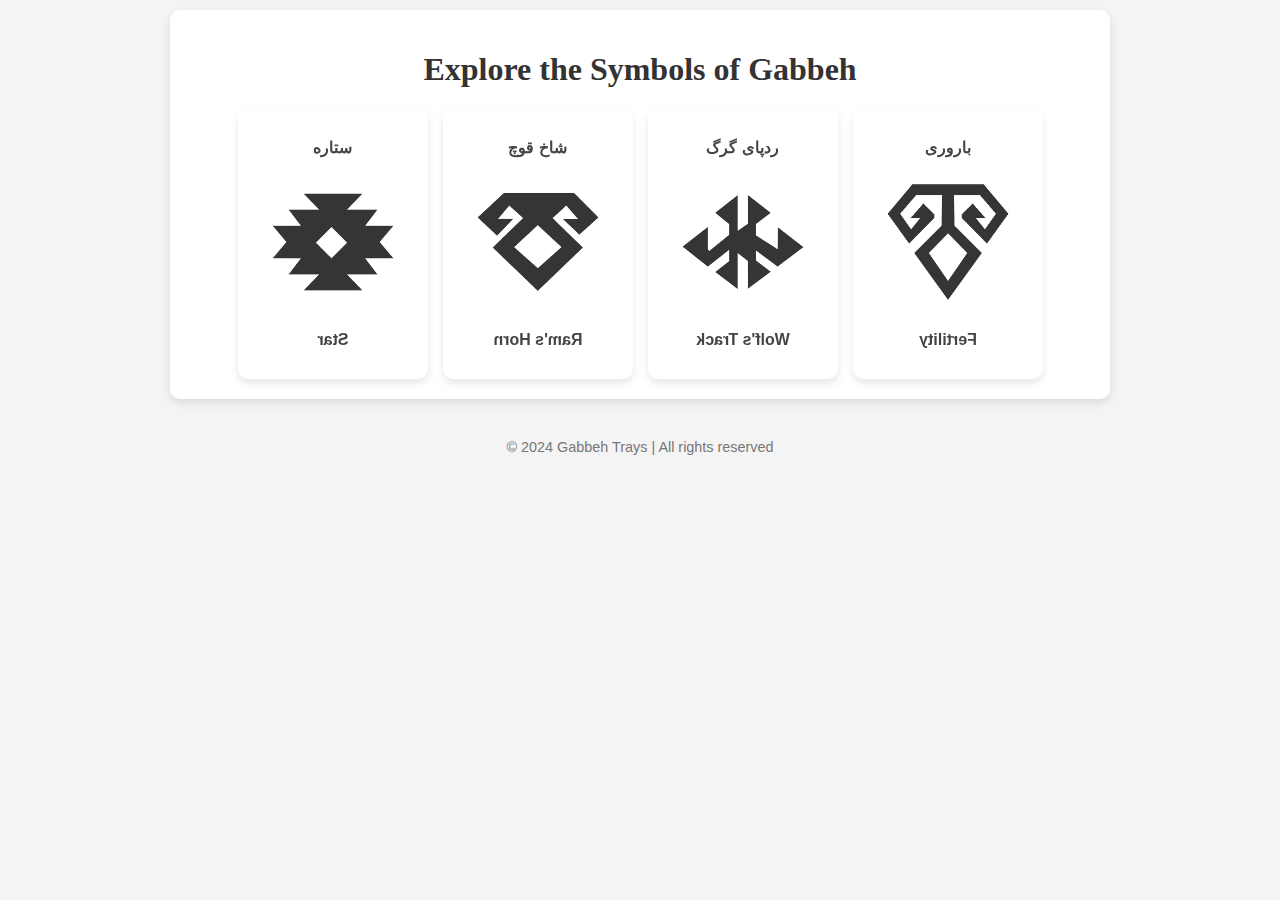
<file: index.html>
<!DOCTYPE html>
<html lang="fa">
<head>
    <meta charset="UTF-8">
    <meta name="viewport" content="width=device-width, initial-scale=1.0">
    <link rel="stylesheet" href="css/style.css">
    <title>گَبّه</title>
    <script>
        console.log("hello");
        document.addEventListener('DOMContentLoaded', function() {
          let flipContainer = document.querySelector('.grid');
          let pressTimer;
        
          flipContainer.addEventListener('touchstart', function(e) {
            pressTimer = setTimeout(() => {
              flipContainer.classList.add('flip');
            }, 500); // 500ms for long press
          });
        
          flipContainer.addEventListener('touchend', function(e) {
            clearTimeout(pressTimer); // Cancel if the press is less than 500ms
          });
        
          // Optionally, remove the flip on a second long press
          flipContainer.addEventListener('touchstart', function(e) {
            if (flipContainer.classList.contains('flip')) {
              pressTimer = setTimeout(() => {
                flipContainer.classList.remove('flip');
              }, 500);
            }
          });
        });
        console.log("did it ?");
        </script>
</head>
<body>
    <div class="container">
        <h1>Explore the Symbols of Gabbeh</h1>
        <div class="grid unselectable">
            <div class="grid-item" onclick="window.location.href='Star.html'">
                <h3>ستاره</h3>
                <img src="./assets/img/Star.png" alt="ستاره">
                <h3 class="flipText">Star</h3>
            </div>
            <div class="grid-item" onclick="window.location.href='ram.html'">
                <h3>شاخ قوچ</h3>
                <img src="./assets/img/Ram.png" alt="شاخ قوچ">
                <h3 class="flipText">Ram's Horn</h3>
            </div>
            <div class="grid-item" onclick="window.location.href='wolf.html'">
                <h3>ردپای گرگ</h3>
                <img src="./assets/img/Wolf.png" alt="ردپای گرگ">
                <h3 class="flipText">Wolf's Track</h3>
            </div>
            <div class="grid-item" onclick="window.location.href='fertility.html'">
                <h3>باروری</h3>
                <img src="./assets/img/Fertility.png" alt="باروری">
                <h3 class="flipText">Fertility</h3>
            </div>
        </div>
    </div>
    <div class="footer">
        © 2024 Gabbeh Trays | All rights reserved  
    </div>
</body>
</html>
</file>
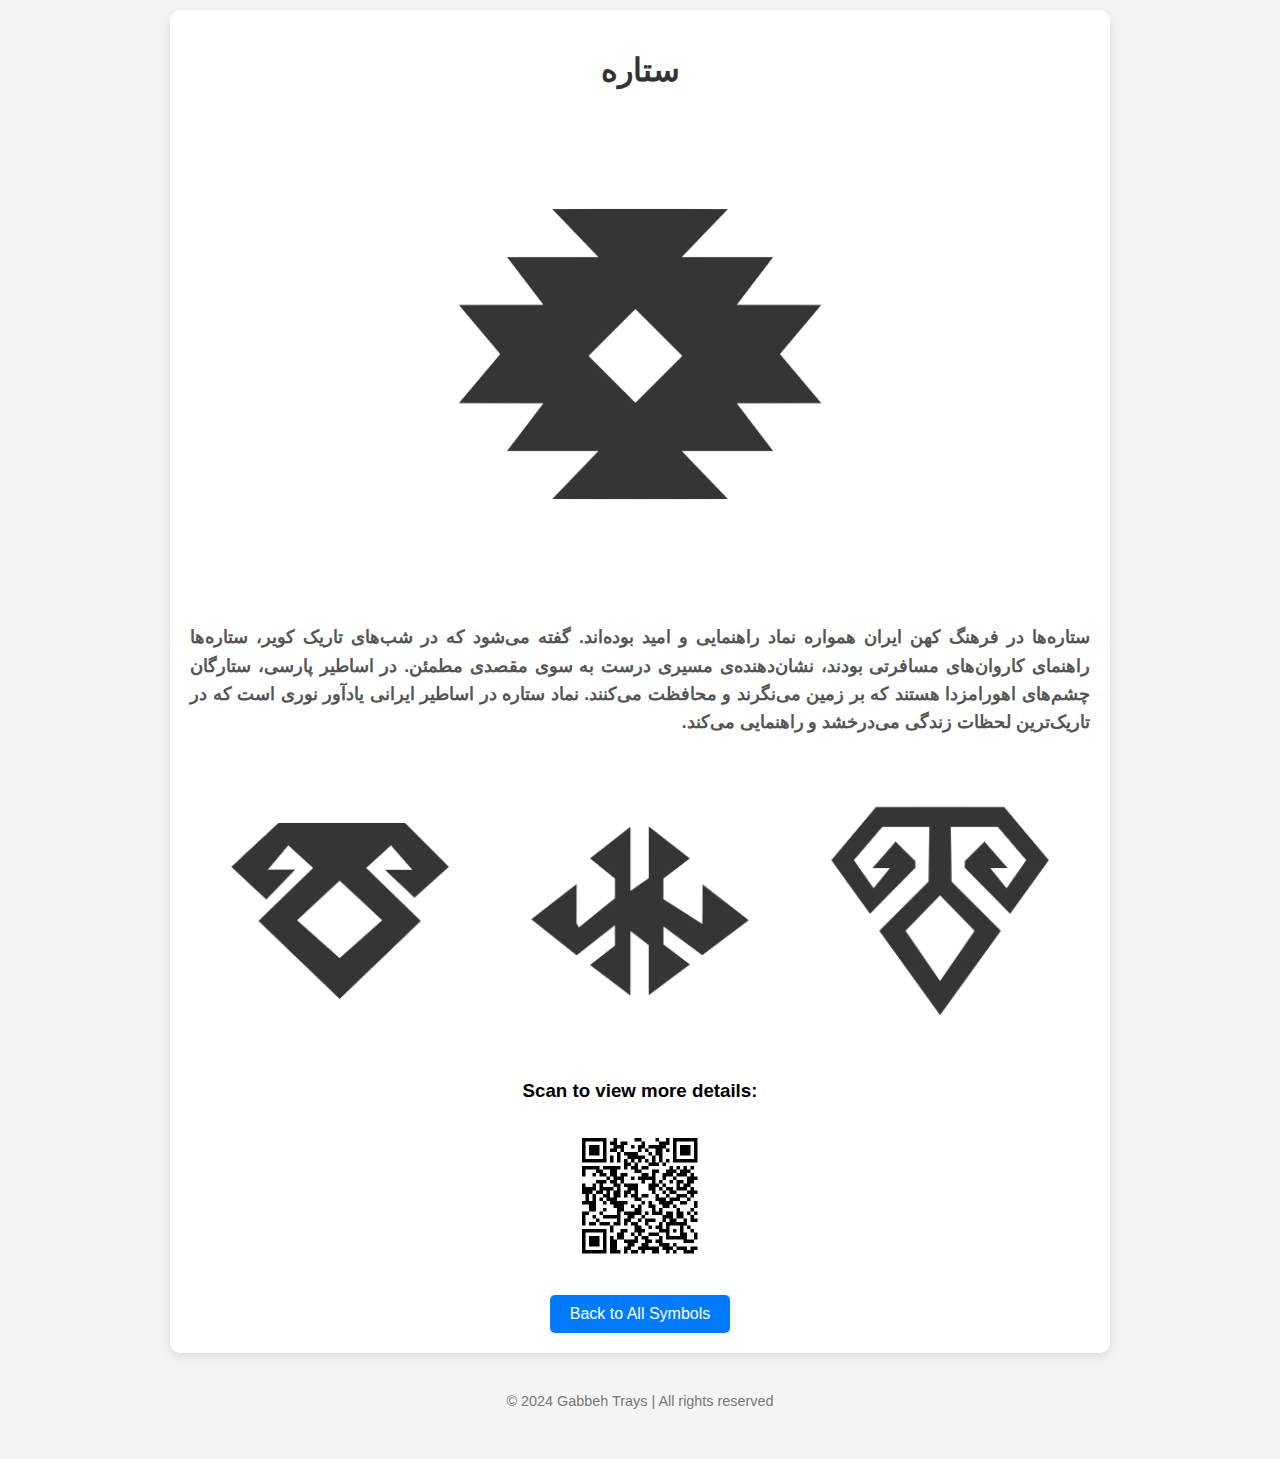
<file: Star.html>
<!DOCTYPE html>
<html lang="fa">
<head>
    <meta charset="UTF-8">
    <meta name="viewport" content="width=device-width, initial-scale=1.0">
    <link rel="stylesheet" href="css/style.css">
    <title>ستاره</title>
</head>
<body>
    <div class="container">
        <h1>ستاره</h1>
        
        <div class="symbol-info">
            <img src="./assets/img/Star.png" alt="ستاره">
            <p class="description">ستاره‌ها در فرهنگ کهن ایران همواره نماد راهنمایی و امید بوده‌اند. گفته می‌شود که در شب‌های تاریک کویر، ستاره‌ها راهنمای کاروان‌های مسافرتی بودند، نشان‌دهنده‌ی مسیری درست به سوی مقصدی مطمئن. در اساطیر پارسی، ستارگان چشم‌های اهورامزدا هستند که بر زمین می‌نگرند و محافظت می‌کنند. نماد ستاره در اساطیر ایرانی یادآور نوری است که در تاریک‌ترین لحظات زندگی می‌درخشد و راهنمایی می‌کند.
            </p>
        </div>

        <div class="preview-container unselectable">
            <div class="preview-item" onclick="window.location.href='ram.html'" title="شاخ قوچ">
                <img src="./assets/img/Ram.png" alt="شاخ قوچ">
                <div class="title">شاخ قوچ</div>
            </div>
            <div class="preview-item" onclick="window.location.href='wolf.html'">
                <img src="./assets/img/Wolf.png" alt="ردپای گرگ">
                <div class="title">ردپای گرگ</div>
            </div>
            <div class="preview-item" onclick="window.location.href='fertility.html'">
                <img src="./assets/img/Fertility.png" alt="باروری">
                <div class="title">باروری</div>
            </div>
        </div>

        <div class="qr-code">
            <h3>Scan to view more details:</h3>
            <img src="./assets/img/qr_star.png" alt="QR Code">
        </div>
        <a href="index.html" class="back-link">Back to All Symbols</a>
    </div>
    <div class="footer">
        © 2024 Gabbeh Trays | All rights reserved  
    </div>
</body>
</html>
</file>
<file: css/style.css>
@keyframes flip-card {
    0% {
      transform: rotateY(0);
      opacity: 1;
    }
    100% {
      transform: rotateY(180deg);
      opacity: 1;
    }
  }
body {
    font-family: Arial, sans-serif;
    margin: 0;
    background-color: #f4f4f4;
    padding: 10px;
}
.container {
    max-width: 900px;
    margin: 0 auto;
    text-align: center;
    background-color: #fff;
    box-shadow: 0px 4px 10px rgba(0,0,0,0.1);
    padding: 20px;
    border-radius: 10px;
}
h1 {
    font-size: 2em;
    color: #333;
    text-align: center;
    margin-bottom: 20px;
    font-family: 'Georgia', serif;
}
.title{
    display: none;
    color: black;
    padding: 10px;
    border-radius: 50%;
    animation: flip-card .5s;
    width: fit-content;
    margin: 0 auto;
}
.unselectable{
    -moz-user-select: -moz-none;
    -khtml-user-select: none;
    -webkit-user-select: none;
    -o-user-select: none;
    user-select: none;
}
.grid {
    display: flex;
    flex-wrap: wrap;
    justify-content: center;
    gap: 15px;
    perspective: 1000px;
}
.grid-item {
    background-color: #fff;
    border-radius: 10px;
    width: 150px;
    /* transition: transform 0.3s ease; */
    box-shadow: 0 4px 8px rgba(0, 0, 0, 0.1);
    cursor: pointer;
    padding: 20px;
    transition: 0.6s;
    transform-style: preserve-3d;
}
.grid-item img {
    width: 100%;
    border-radius: 10px 10px 0 0;
    object-fit: cover;
}
.grid-item h3 {
    font-size: 1em;
    margin: 10px 0;
    color: #444;
}
.grid-item:hover {
    /* transform: translateY(-5px); */
    animation: flip-card 1s;
    animation-fill-mode: forwards;
}
.symbol-info {
    text-align: center;
}
.symbol-info img {
    max-width: 50%;
    border-radius: 10px;
    margin: 20px auto;
}
.description {
    text-align: justify;
    font-weight: bold;
    margin-top: 20px;
    font-size: 1.1em;
    line-height: 1.6;
    color: #555;
    direction: rtl;
}
.preview-container {
    display: flex;
    justify-content: space-around;
    margin-top: 40px;
    flex-wrap: wrap;
}
.preview-item {
    width: 30%;
    text-align: center;
}
.preview-item h3{
    font-size: 50%;
    color: #444;
}
.preview-item img {
    max-width: 100%;
    border-radius: 8px;
    cursor: pointer;
    transition: transform 0.3s ease;
    -moz-user-select: -moz-none;
    -khtml-user-select: none;
    -webkit-user-select: none;
    -o-user-select: none;
    user-select: none;
}
.preview-item img:hover {
    transform: scale(1.05);
}
.preview-item:hover .title{
    display: block;
}
.qr-code {
    text-align: center;
    margin-top: 30px;
}
.qr-code img {
    max-width: 150px;
}
.back-link {
    display: inline-block;
    margin-top: 20px;
    padding: 10px 20px;
    background-color: #007bff;
    color: #fff;
    text-decoration: none;
    border-radius: 5px;
}
.back-link:hover {
    background-color: #0056b3;
}
.footer {
    margin: 40px auto;
    text-align: center;
    font-size: 0.9em;
    color: #777;
}
.flipText {
    transform: scaleX(-1);
}

.grid.flip .grid-item {
    transform: rotateY(180deg);
  }
  
/* Mobile responsiveness */
@media only screen and (max-width: 600px) {
    h1 {
        font-size: 1.8em;
    }
    .grid-item {
        width: 120px;
    }
    .grid-item h3 {
        font-size: 0.9em;
    }
    .grid-item:hover, .grid-item:active, .grid-item:focus {
        /* transform: translateY(-5px); */
        animation: flip-card 2s;
        animation-fill-mode: forwards;
    }
    .preview-item {
        width: 30%;
        margin-bottom: 20px;
    }
    .description {
        font-size: 1em;
    }
    .back-link {
        display: inline-block;
        margin-top: 20px;
        padding: 10px 20px;
        background-color: #007bff;
        color: #fff;
        text-decoration: none;
        border-radius: 5px;
    }
    .back-link:hover {
        background-color: #0056b3;
    }

    
}
</file>
